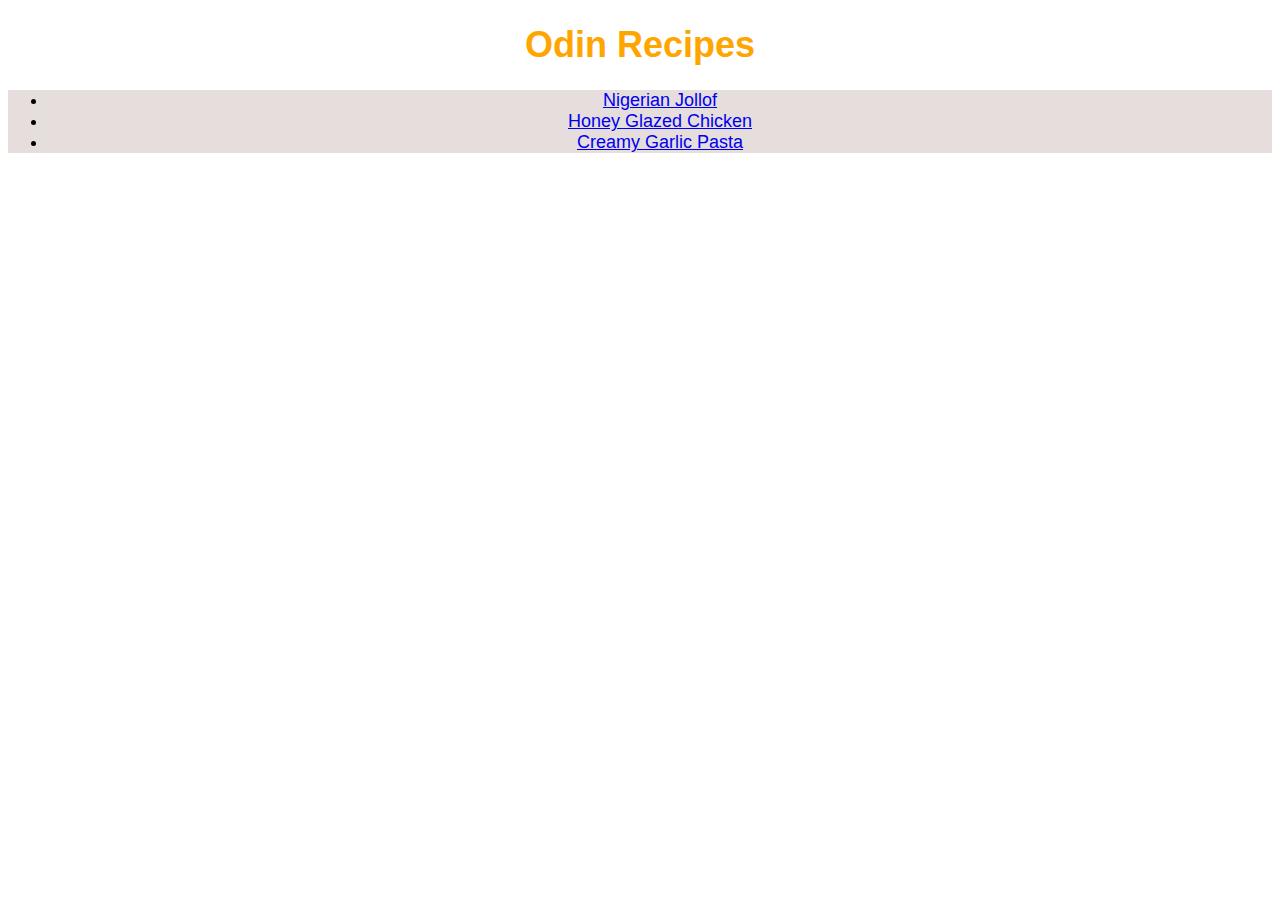
<file: index.html>
<!DOCTYPE html>
<html lang="en">
    <head>
        <meta charset="utf-8">
        <title>Odin Recipes</title>
        <link rel="stylesheet" href="style.css">
    </head>
    <body>
        <h1>Odin Recipes</h1>
        <ul>
            <li><a href="./recipes/jollof.html">Nigerian Jollof</a></li>
            <li><a href="./recipes/chicken.html">Honey Glazed Chicken</a></li>
            <li><a href="./recipes/pasta.html">Creamy Garlic Pasta</a></li>
        </ul>
    </body>
</html>
</file>
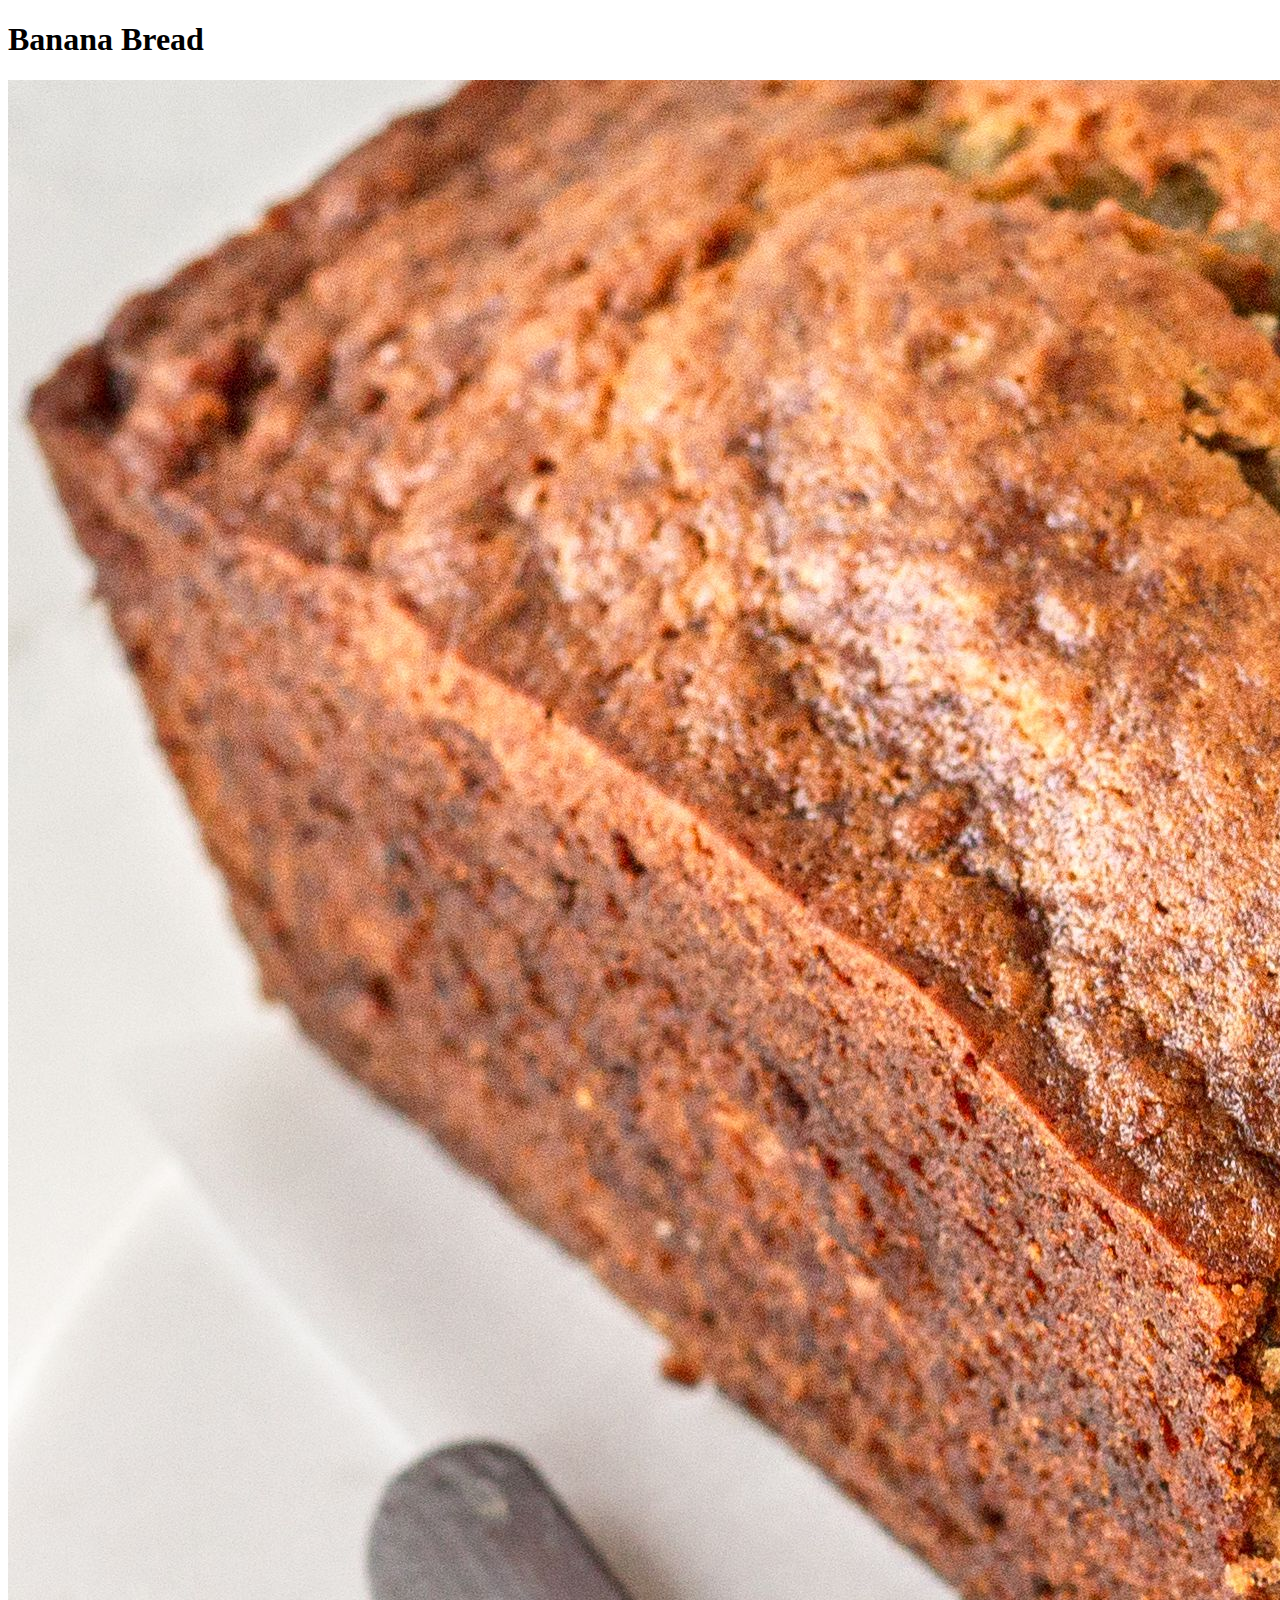
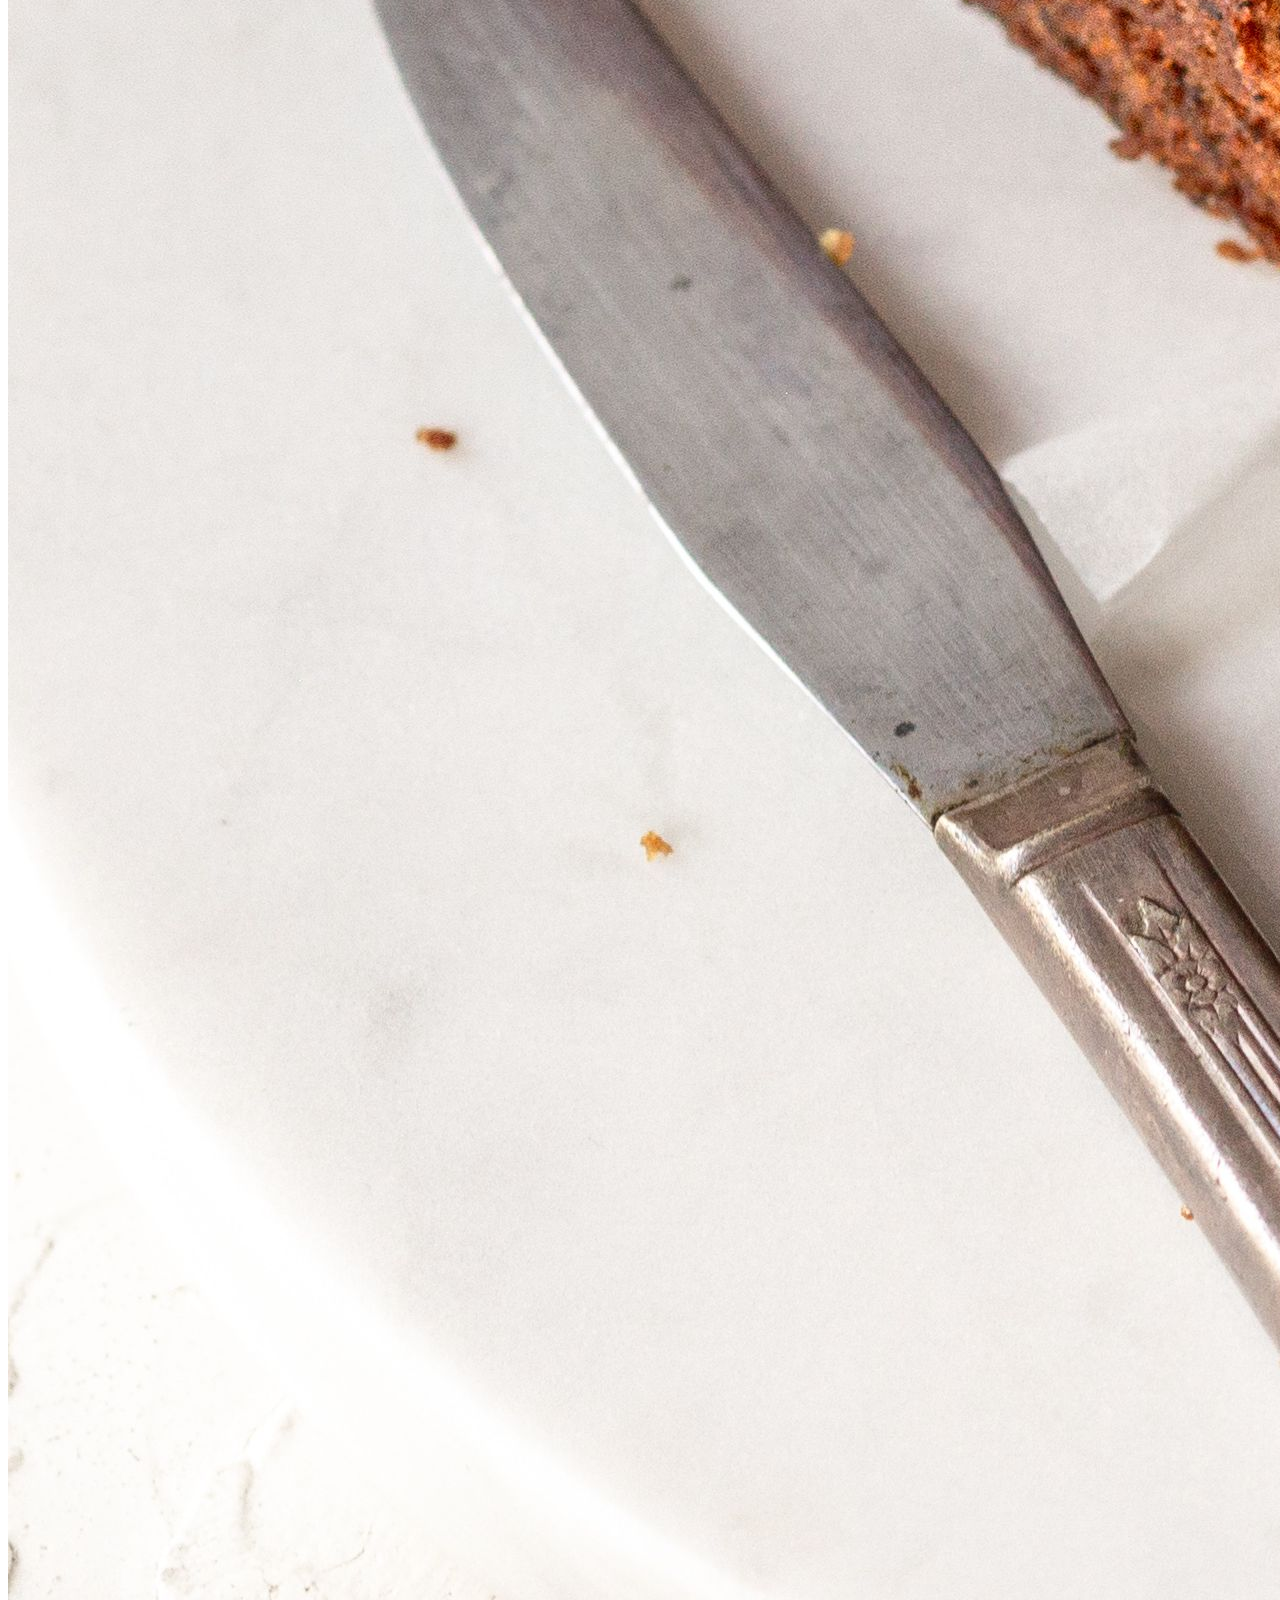
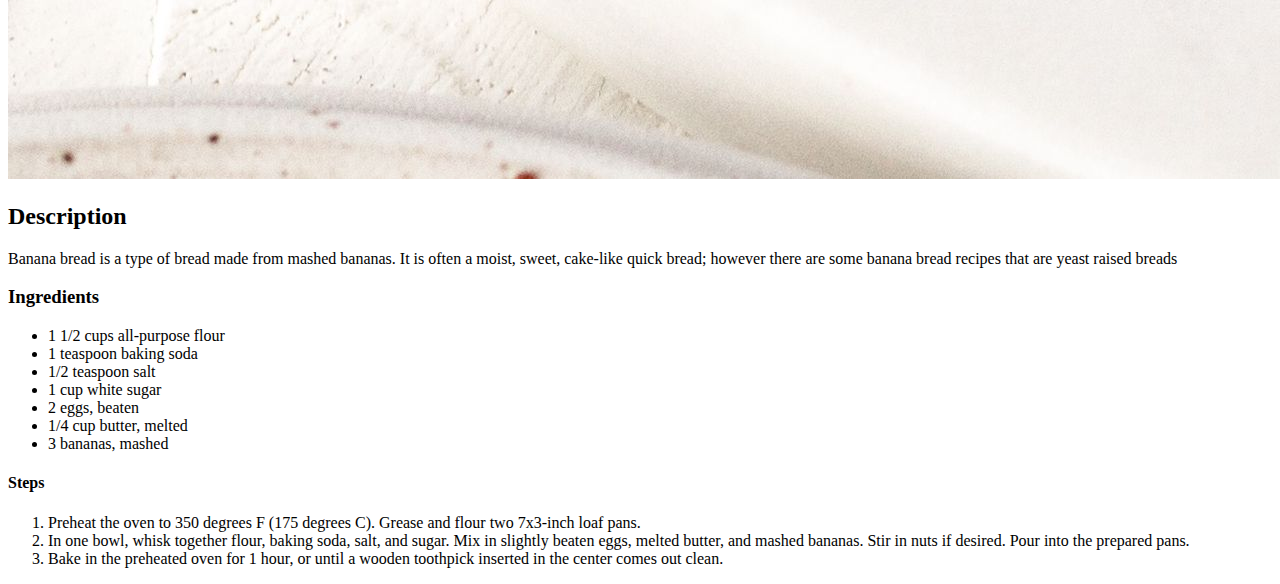
<file: recipes/banana-bread.html>
<!DOCTYPE html>
<html lang="en">
    <head>
        <meta charset="utf-8">
        <title>Banana Bread Recipe</title>
    </head>

    <body>
        <h1>Banana Bread</h1>
        <img src="../img/bbread.jpg" alt="Image of Banana Bread">
        <h2>Description</h2>
        <p>Banana bread is a type of bread made from mashed bananas. It is often a moist, sweet, cake-like quick bread; however there are some banana bread recipes that are yeast raised breads</p>
        <h3>Ingredients</h3>
        <ul>
            <li>1 1/2 cups all-purpose flour</li>
            <li>1 teaspoon baking soda</li>
            <li>1/2 teaspoon salt</li>
            <li>1 cup white sugar</li>
            <li>2 eggs, beaten</li>
            <li>1/4 cup butter, melted</li>
            <li>3 bananas, mashed</li>
        </ul>
        <h4>Steps</h4>
        <ol>
            <li>Preheat the oven to 350 degrees F (175 degrees C). Grease and flour two 7x3-inch loaf pans.</li>
            <li>In one bowl, whisk together flour, baking soda, salt, and sugar. Mix in slightly beaten eggs, melted butter, and mashed bananas. Stir in nuts if desired. Pour into the prepared pans.</li>
            <li>Bake in the preheated oven for 1 hour, or until a wooden toothpick inserted in the center comes out clean.</li>
        </ol>
    </body>
</html>
</file>
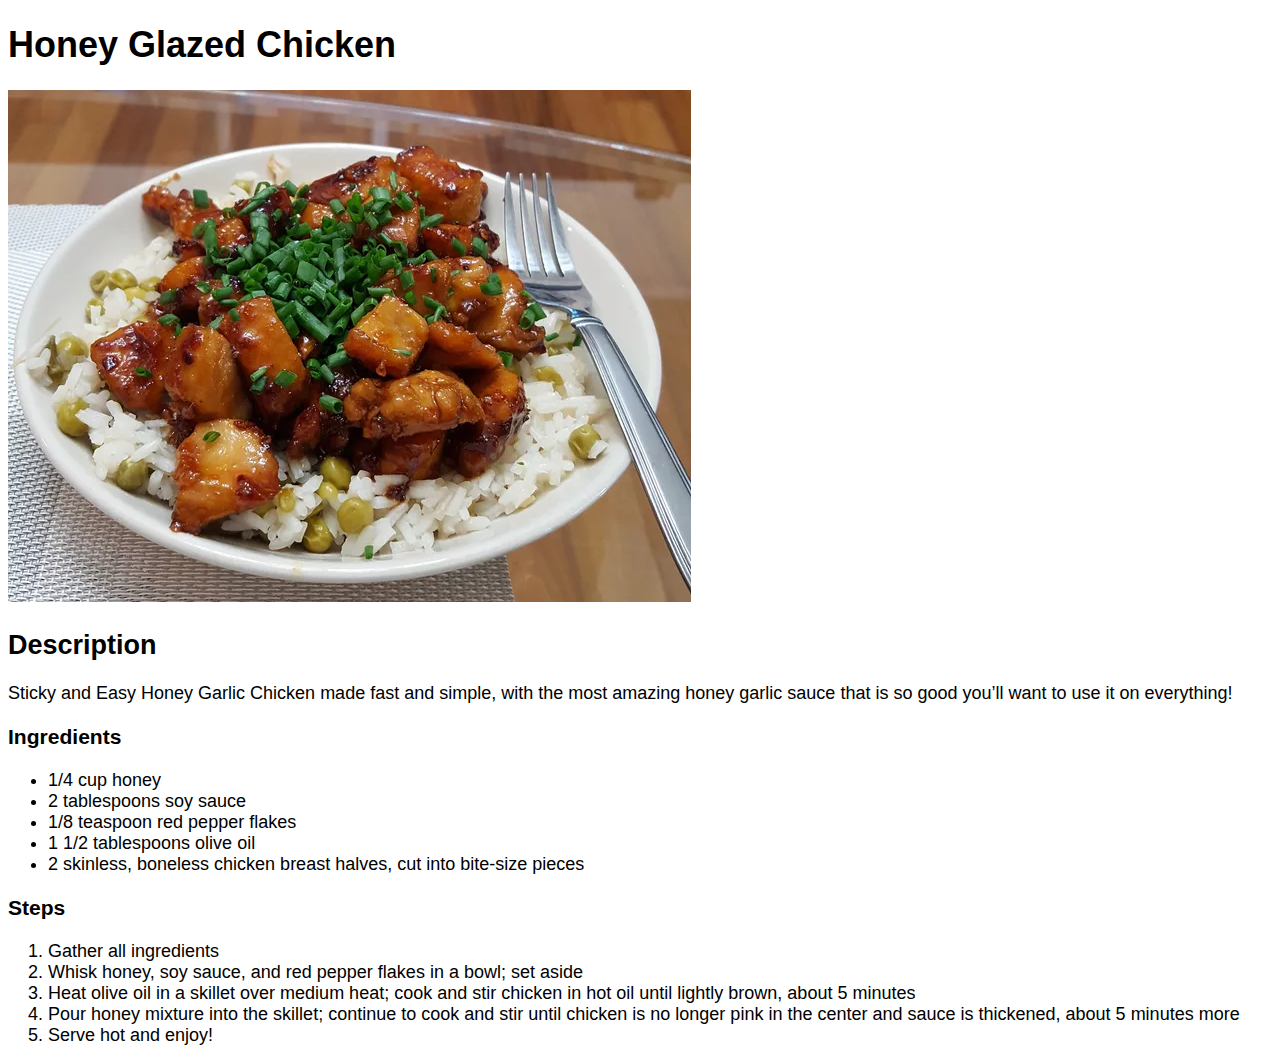
<file: recipes/chicken.html>
<!DOCTYPE html>
<html lang="en">
<head>
    <meta charset="UTF-8">
    <meta name="viewport" content="width=device-width, initial-scale=1.0">
    <title>Honey Glazed Chicken</title>
    <link rel="stylesheet" href="style.css">
</head>
<body>
    <h1>Honey Glazed Chicken</h1>
    <img src="../images/chicken-img" alt="Honey Glazed Chicken on rice">
    <h2>Description</h2>
    <p>Sticky and Easy Honey Garlic Chicken made fast and simple, with the most amazing honey garlic sauce that is so good you’ll want to use it on everything!</p>
    <h3>Ingredients</h3>
    <ul>
        <li>1/4 cup honey</li>
        <li>2 tablespoons soy sauce</li>
        <li>1/8 teaspoon red pepper flakes</li>
        <li>1 1/2 tablespoons olive oil</li>
        <li>2 skinless, boneless chicken breast halves, cut into bite-size pieces</li>
    </ul>
    <h3>Steps</h3>
    <ol>
        <li>Gather all ingredients</li>
        <li>Whisk honey, soy sauce, and red pepper flakes in a bowl; set aside</li>
        <li>Heat olive oil in a skillet over medium heat; cook and stir chicken in hot oil until lightly brown, about 5 minutes</li>
        <li>Pour honey mixture into the skillet; continue to cook and stir until chicken is no longer pink in the center and sauce is thickened, about 5 minutes more</li>
        <li>Serve hot and enjoy!</li>
    </ol>
</body>
</html>
</file>
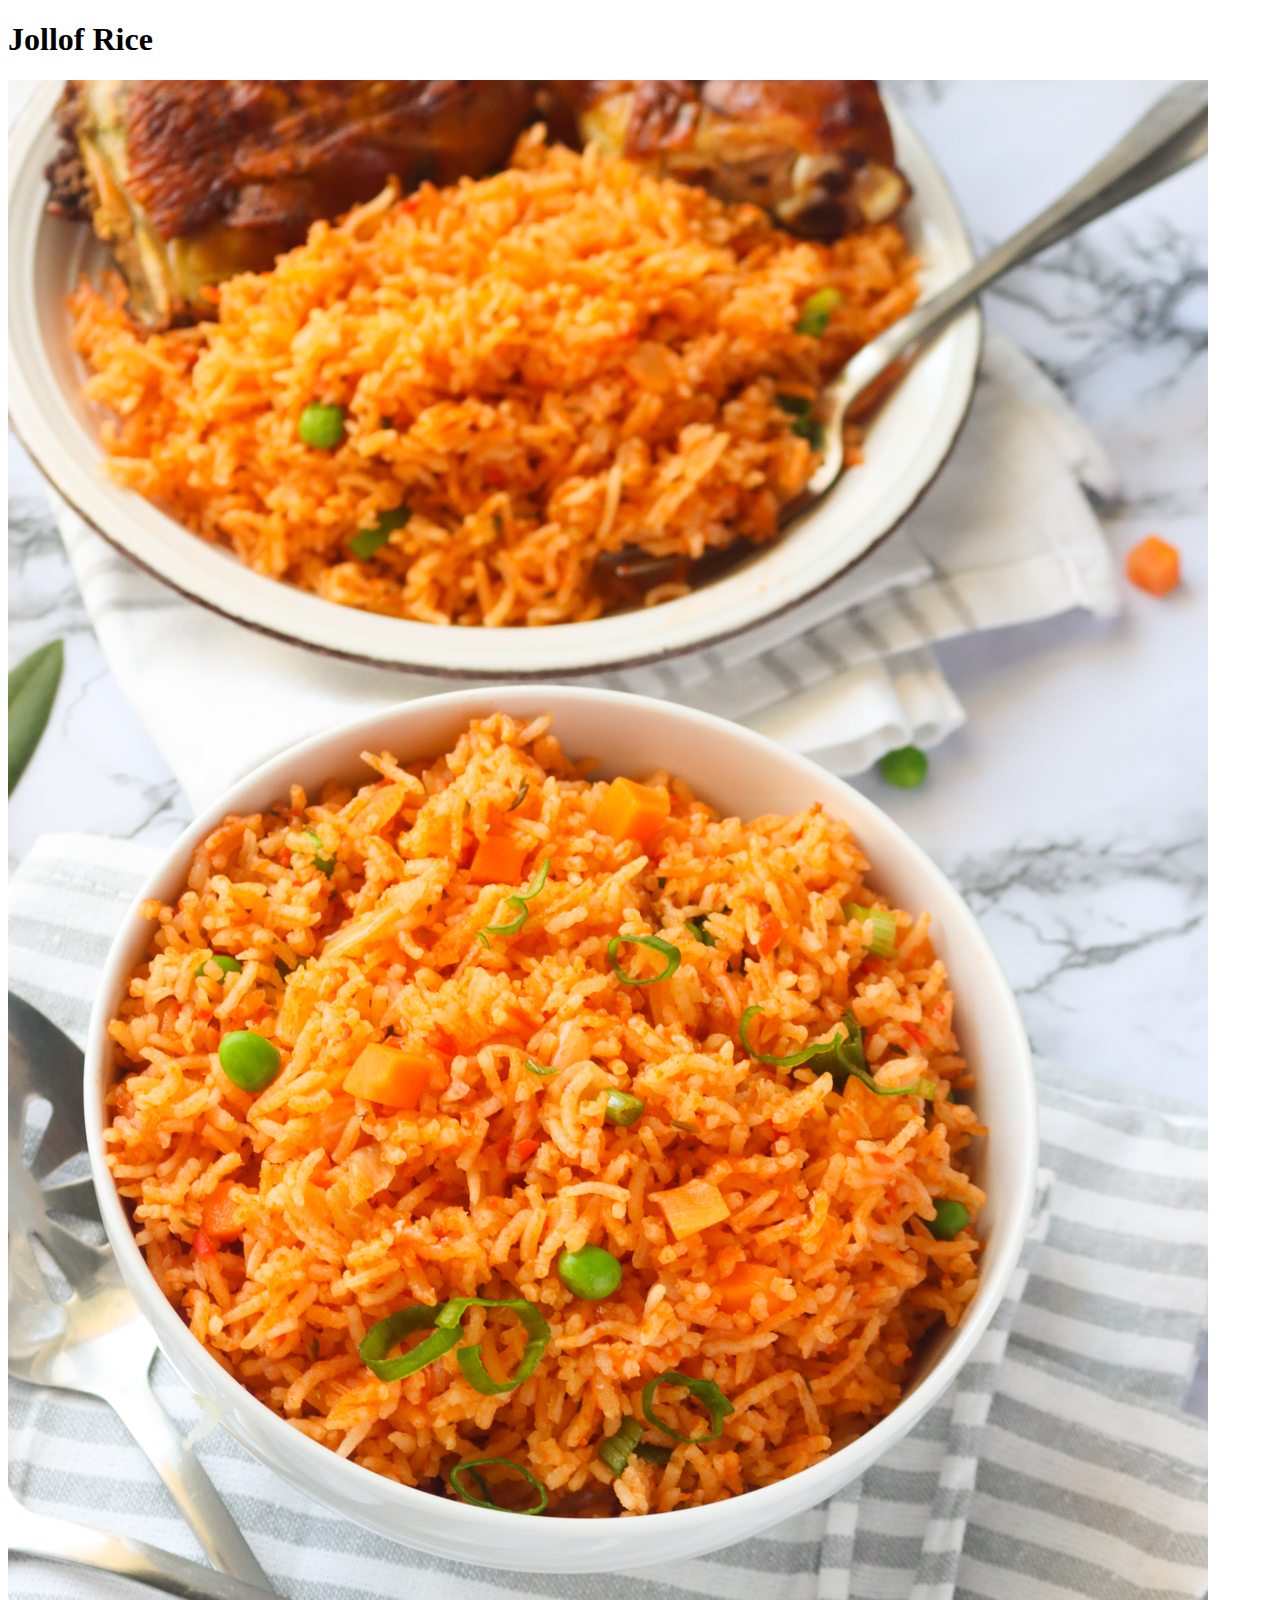
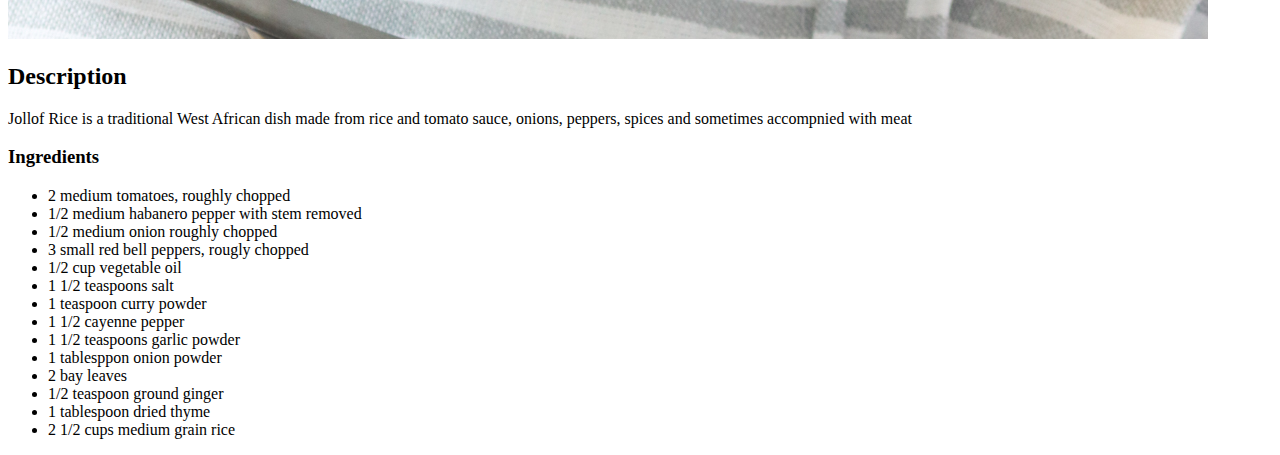
<file: recipes/jollof-rice.html>
<!DOCTYPE html>
<html lang="en">
    <head>
        <meta charset="utf-8">
        <title>Jollof Rice Recipe</title>
    </head>
    <body>
        <h1>Jollof Rice</h1>
        <img src="../img/Jollof-Rice" alt="Image of Jollof Rice"> 
        <h2>Description</h2>
        <p>Jollof Rice is a traditional West African dish made from rice and tomato sauce, onions, peppers, spices and sometimes accompnied with meat</p>
        <h3>Ingredients</h3>
        <ul>
            <li>2 medium tomatoes, roughly chopped</li>
            <li>1/2 medium habanero pepper with stem removed</li>
            <li>1/2 medium onion roughly chopped</li>
            <li>3 small red bell peppers, rougly chopped</li>
            <li>1/2 cup vegetable oil</li>
            <li>1 1/2 teaspoons salt</li>
            <li>1 teaspoon curry powder</li>
            <li>1 1/2 cayenne pepper</li>
            <li>1 1/2 teaspoons garlic powder</li>
            <li>1 tablesppon onion powder</li>
            <li>2 bay leaves</li>
            <li>1/2 teaspoon ground ginger</li>
            <li>1 tablespoon dried thyme</li>
            <li>2 1/2 cups medium grain rice</li>
        </ul>
    </body>
</html>
</file>
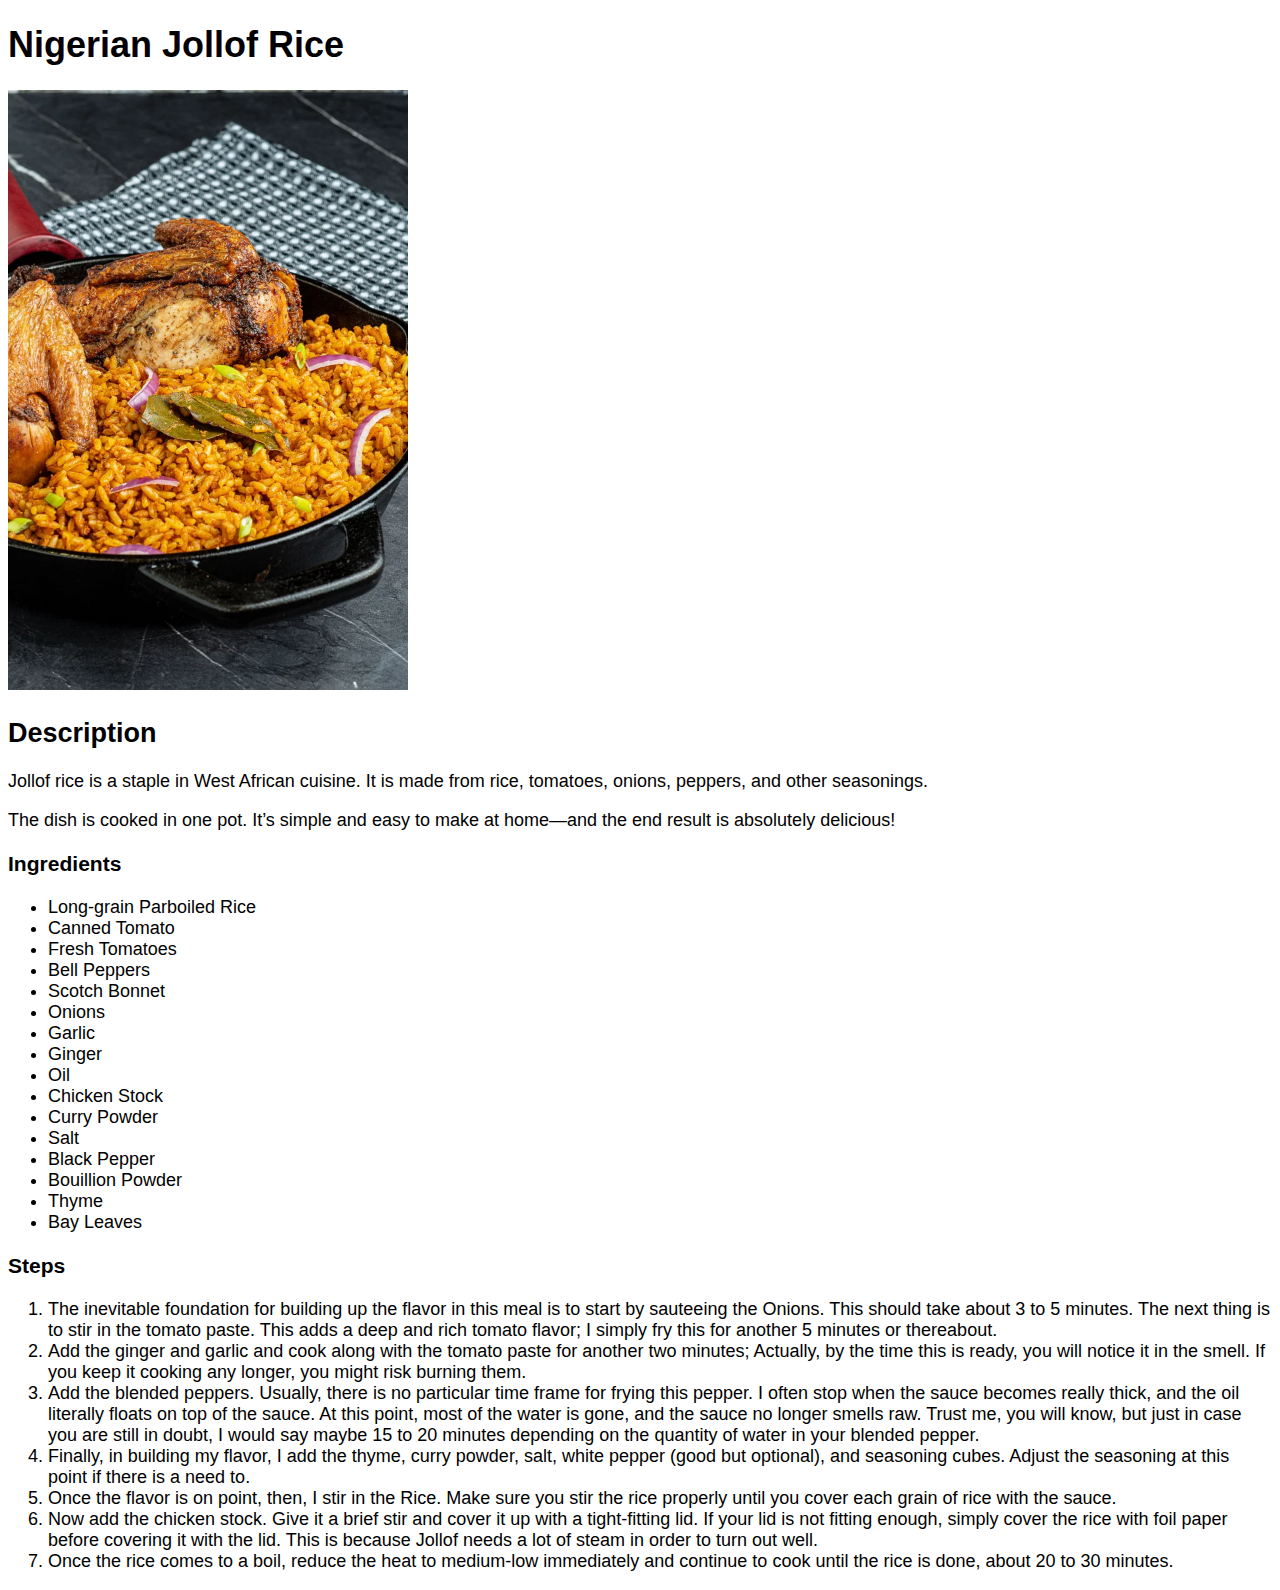
<file: recipes/jollof.html>
<!DOCTYPE html>
<html lang="en">
    <head>
        <meta charset="utf-8">
        <title>Jollof Rice</title>
        <link rel="stylesheet" href="style.css">
    </head>
    <body>
        <h1>Nigerian Jollof Rice</h1>
        <img src="../images/jollof-img" alt="An image of the West African dish jollof rice" height="600" width="400">
        <h2>Description</h2>
        <p>Jollof rice is a staple in West African cuisine. It is made from rice, tomatoes, onions, peppers, and other seasonings.<p>The dish is cooked in one pot. It’s simple and easy to make at home—and the end result is absolutely delicious!</p></p>
        <h3>Ingredients</h3>
        <ul>
            <li>Long-grain Parboiled Rice</li>
            <li>Canned Tomato</li>
            <li>Fresh Tomatoes</li>
            <li>Bell Peppers</li>
            <li>Scotch Bonnet</li>
            <li>Onions </li>
            <li>Garlic</li>
            <li>Ginger</li>
            <li>Oil</li>
            <li>Chicken Stock</li>
            <li>Curry Powder</li>
            <li>Salt</li>
            <li>Black Pepper</li>
            <li>Bouillion Powder</li>
            <li>Thyme</li>
            <li>Bay Leaves</li>
        </ul>
        <h3>Steps</h3>
        <ol>
            <li>The inevitable foundation for building up the flavor in this meal is to start by sauteeing the Onions. This should take about 3 to 5 minutes. The next thing is to stir in the tomato paste. This adds a deep and rich tomato flavor; I simply fry this for another 5 minutes or thereabout.</li>
            <li>Add the ginger and garlic and cook along with the tomato paste for another two minutes; Actually, by the time this is ready, you will notice it in the smell. If you keep it cooking any longer, you might risk burning them.</li>
            <li>Add the blended peppers. Usually, there is no particular time frame for frying this pepper. I often stop when the sauce becomes really thick, and the oil literally floats on top of the sauce. At this point, most of the water is gone, and the sauce no longer smells raw. Trust me, you will know, but just in case you are still in doubt, I would say maybe 15 to 20 minutes depending on the quantity of water in your blended pepper.</li>
            <li>Finally, in building my flavor, I add the thyme, curry powder, salt, white pepper (good but optional), and seasoning cubes. Adjust the seasoning at this point if there is a need to.</li>
            <li>Once the flavor is on point, then, I stir in the Rice. Make sure you stir the rice properly until you cover each grain of rice with the sauce.</li>
            <li>Now add the chicken stock. Give it a brief stir and cover it up with a tight-fitting lid. If your lid is not fitting enough, simply cover the rice with foil paper before covering it with the lid. This is because Jollof needs a lot of steam in order to turn out well.</li>
            <li>Once the rice comes to a boil, reduce the heat to medium-low immediately and continue to cook until the rice is done, about 20 to 30 minutes.</li>
        </ol>
    </body>
</html>
</file>
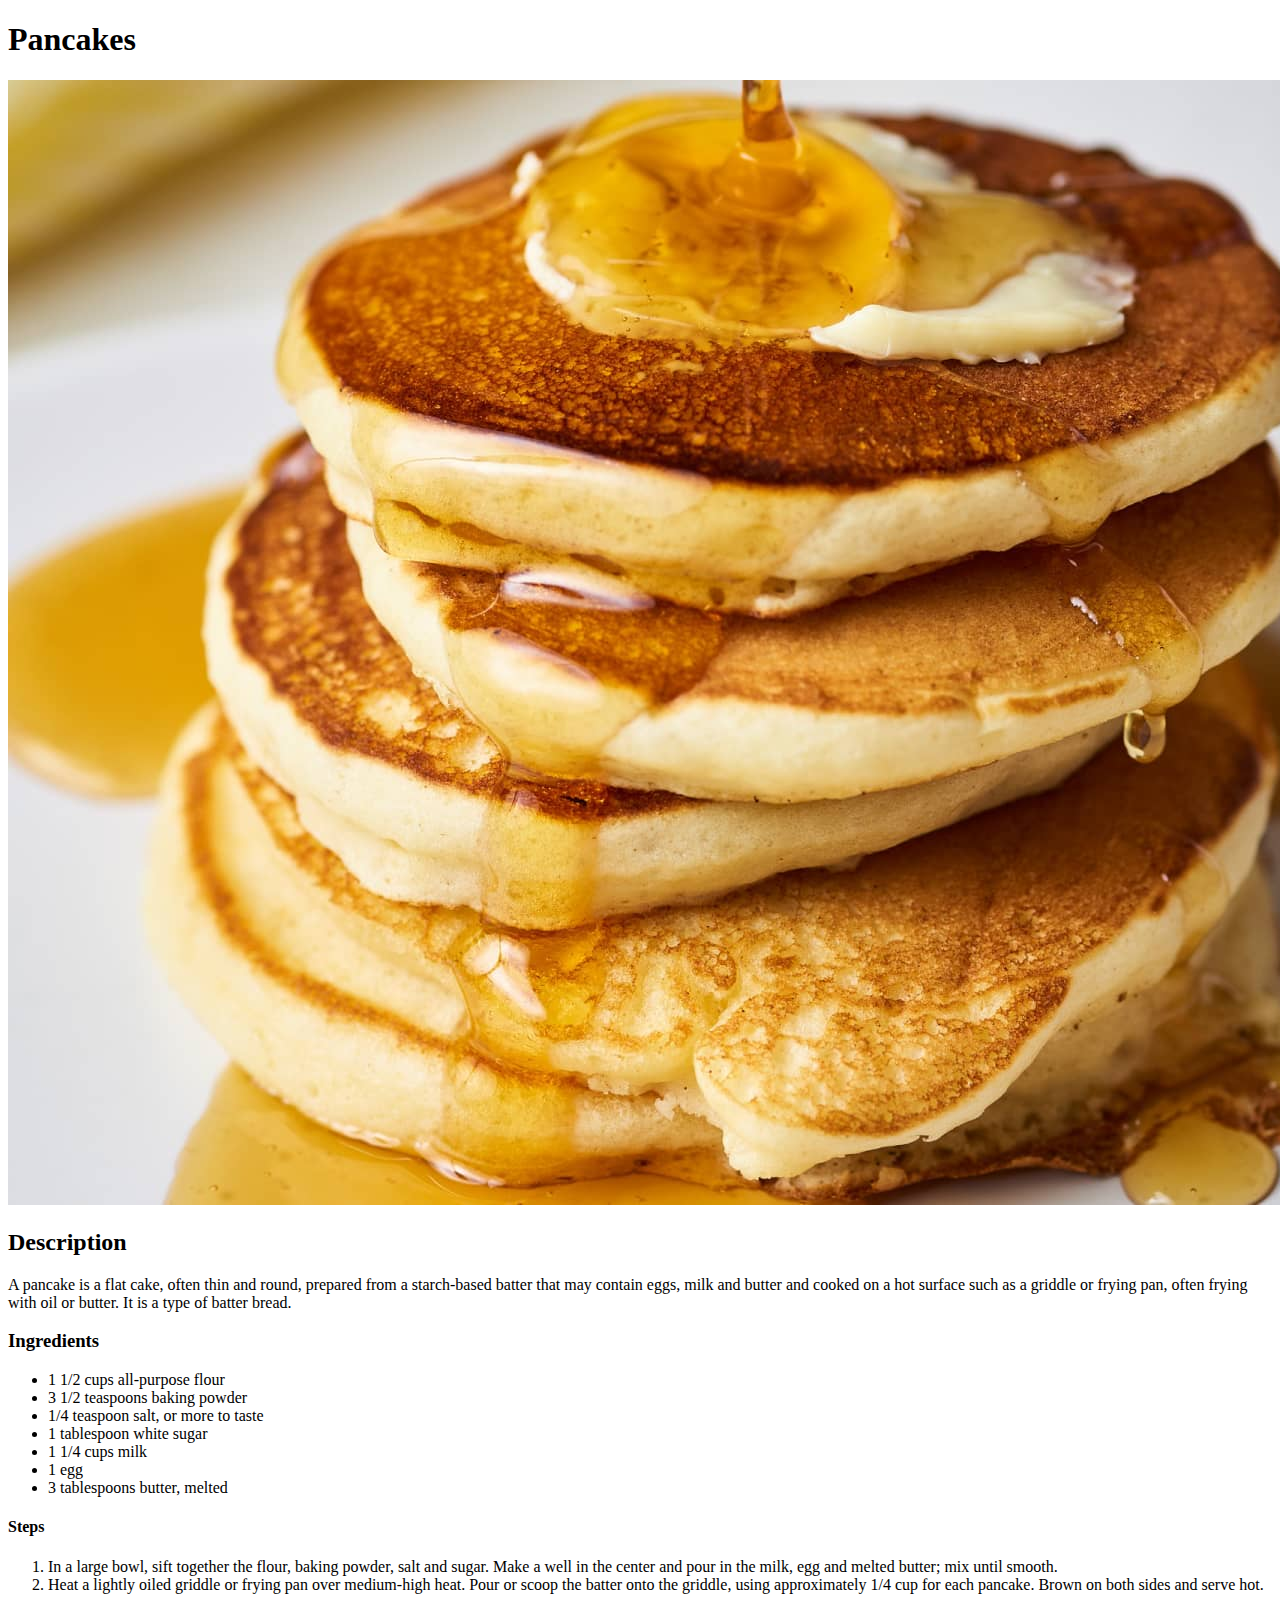
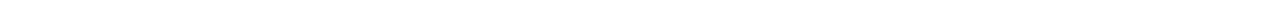
<file: recipes/pancakes.html>
<!DOCTYPE html>
<html lang="en">
    <head>
        <meta charset="utf-8">
        <title>Pancakes Recipe</title>
    </head>
    <body>
        <h1>Pancakes</h1>
        <img src="../img/pancakes.jpeg" alt="Image of pancakes">
        <h2>Description</h2>
        <p>A pancake is a flat cake, often thin and round, prepared from a starch-based batter that may contain eggs, milk and butter and cooked on a hot surface such as a griddle or frying pan, often frying with oil or butter. It is a type of batter bread.</p>
        <h3>Ingredients</h3>
        <ul>
            <li>1 1/2 cups all-purpose flour</li>
            <li>3 1/2 teaspoons baking powder</li>
            <li>1/4 teaspoon salt, or more to taste</li>
            <li>1 tablespoon white sugar</li>
            <li>1 1/4 cups milk</li>
            <li>1 egg</li>
            <li>3 tablespoons butter, melted</li>
        </ul>
        <h4>Steps</h4>
        <ol>
            <li>In a large bowl, sift together the flour, baking powder, salt and sugar. Make a well in the center and pour in the milk, egg and melted butter; mix until smooth.</li>
            <li>Heat a lightly oiled griddle or frying pan over medium-high heat. Pour or scoop the batter onto the griddle, using approximately 1/4 cup for each pancake. Brown on both sides and serve hot.</li>
        </ol>
    </body>
</html>
</file>
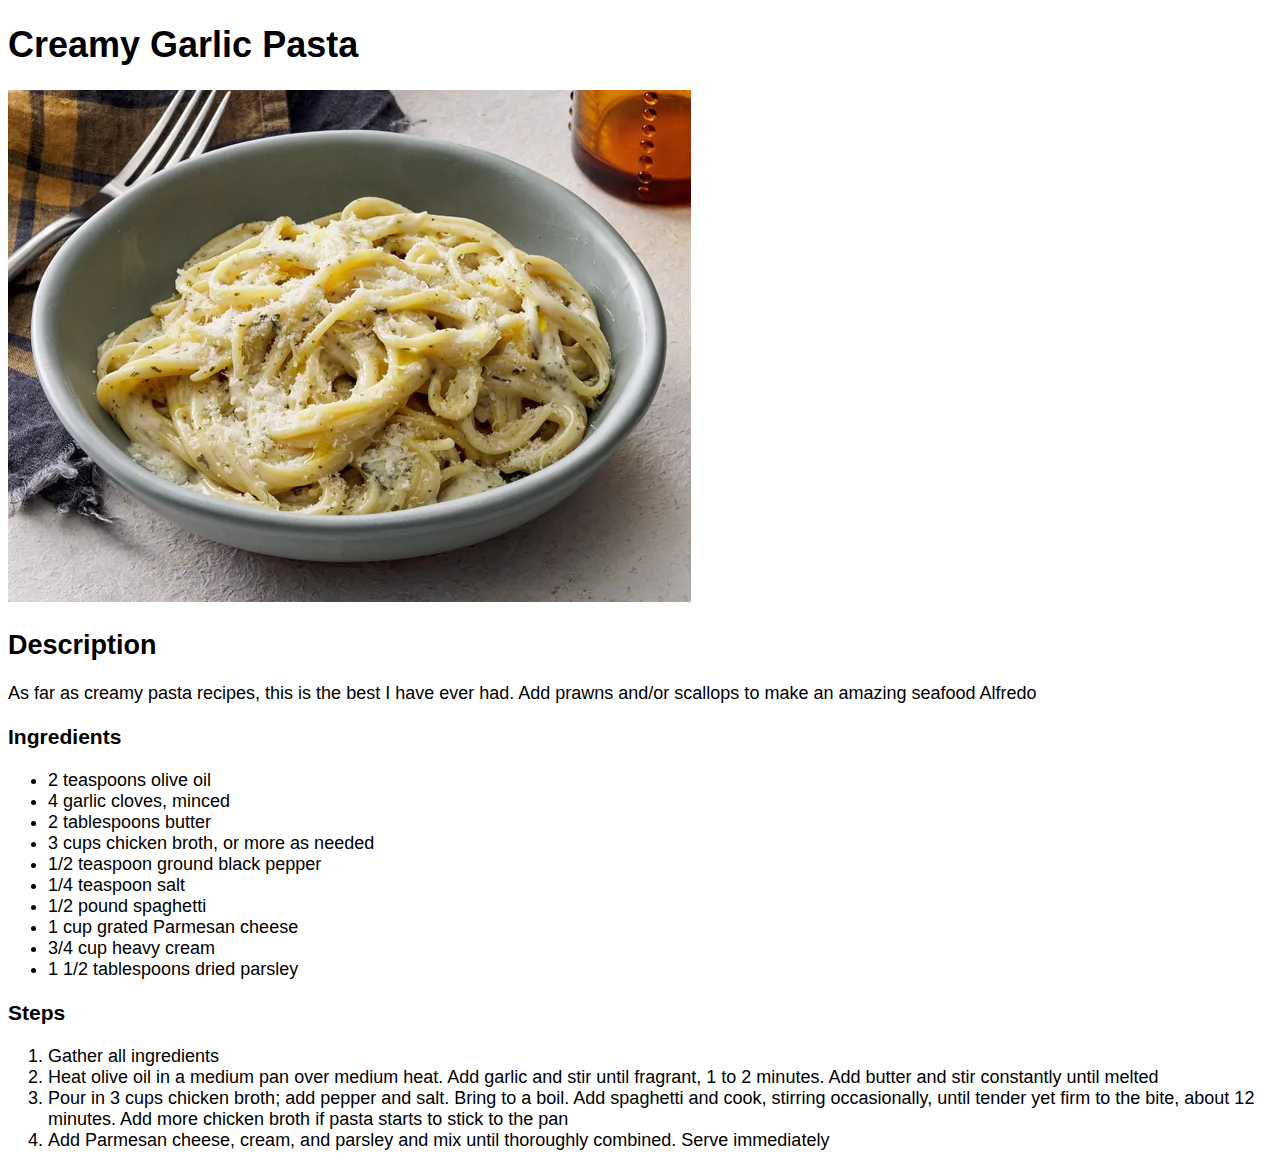
<file: recipes/pasta.html>
<!DOCTYPE html>
<html lang="en">
<head>
    <meta charset="UTF-8">
    <meta name="viewport" content="width=device-width, initial-scale=1.0">
    <title>Creamy Garlic Pasta</title>
    <link rel="stylesheet" href="style.css">
</head>
<body>
    <h1>Creamy Garlic Pasta</h1>
    <img src="../images/pasta-img" alt="Spaghetti with creamy garlic sauce and cheese on top">
    <h2>Description</h2>
    <p>As far as creamy pasta recipes, this is the best I have ever had. Add prawns and/or scallops to make an amazing seafood Alfredo</p>
    <h3>Ingredients</h3>
    <ul>
        <li>2 teaspoons olive oil</li>
        <li>4 garlic cloves, minced</li>
        <li>2 tablespoons butter</li>
        <li>3 cups chicken broth, or more as needed</li>
        <li>1/2 teaspoon ground black pepper</li>
        <li>1/4 teaspoon salt</li>
        <li>1/2 pound spaghetti</li>
        <li>1 cup grated Parmesan cheese</li>
        <li>3/4 cup heavy cream</li>
        <li>1 1/2 tablespoons dried parsley</li>
    </ul>
    <h3>Steps</h3>
    <ol>
        <li>Gather all ingredients</li>
        <li>Heat olive oil in a medium pan over medium heat. Add garlic and stir until fragrant, 1 to 2 minutes. Add butter and stir constantly until melted</li>
        <li>Pour in 3 cups chicken broth; add pepper and salt. Bring to a boil. Add spaghetti and cook, stirring occasionally, until tender yet firm to the bite, about 12 minutes. Add more chicken broth if pasta starts to stick to the pan</li>
        <li>Add Parmesan cheese, cream, and parsley and mix until thoroughly combined. Serve immediately</li>
    </ol>
</body>
</html>
</file>
<file: style.css>
body {
    font-family: Verdana, sans-serif;
    font-size: 18px;
    text-align: center;
}

ul {
    background-color: rgba(221, 208, 208, 0.733);
}


h1 {
    color: orange;
}
</file>
<file: recipes/style.css>
body {
    font-family: Verdana, sans-serif;
    font-size: 18px;
}
</file>
